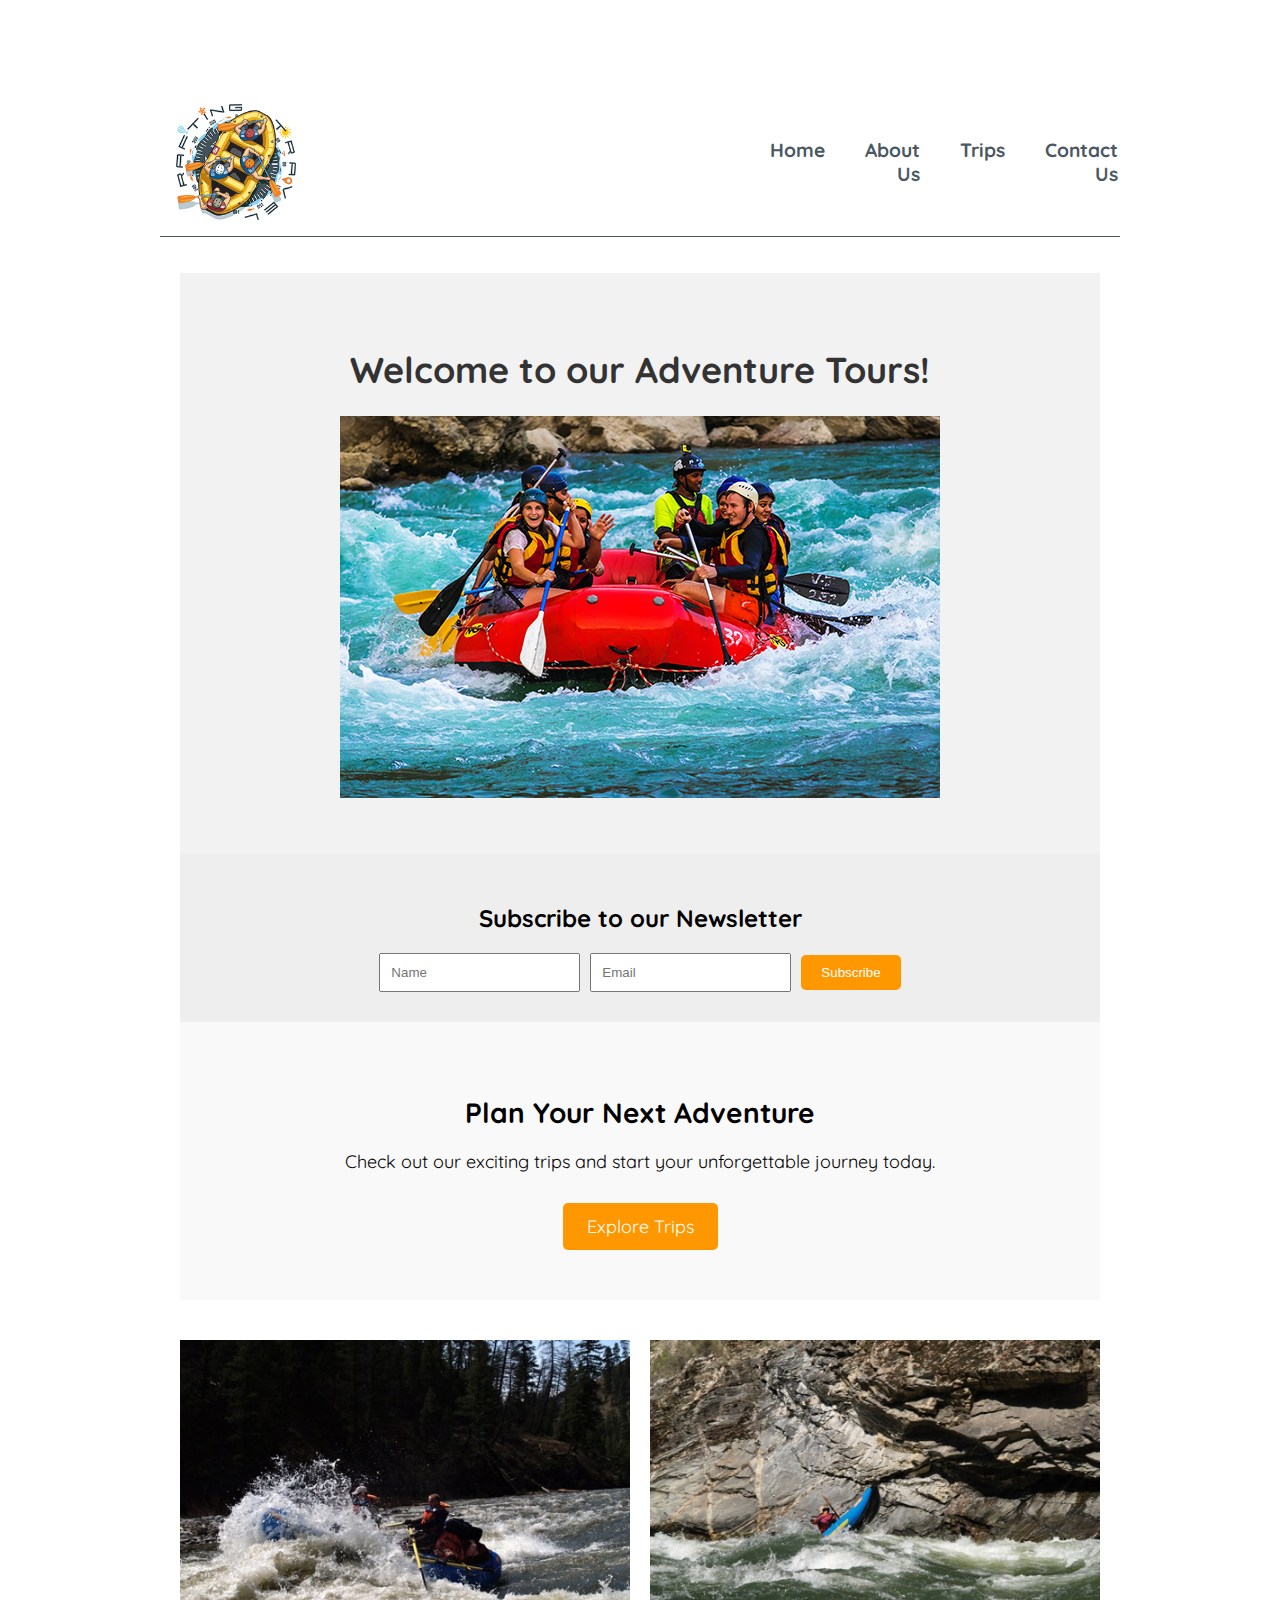
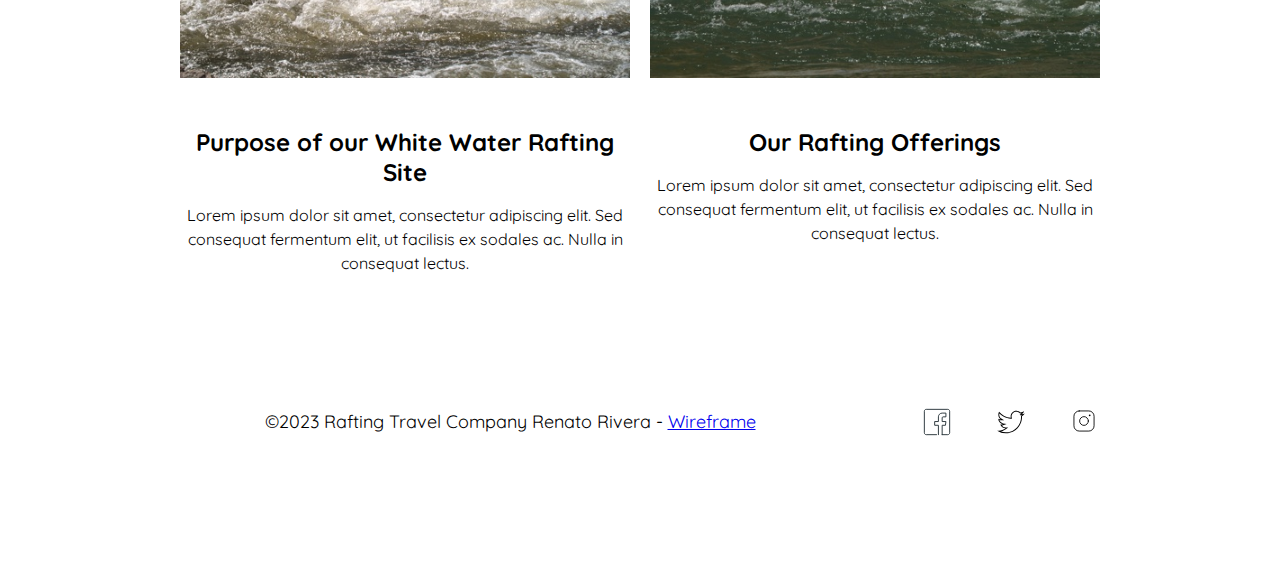
<file: wwr/index.html>
<!DOCTYPE html>
<html lang="en">
<head>
    <meta charset="UTF-8">
    <meta http-equiv="X-UA-Compatible" content="IE=edge">
    <meta name="viewport" content="width=device-width, initial-scale=1.0">
    <title>Rafting Travel Company | Home</title>
    <meta name="description" content="Welcome to the ultimate adventure! Embark on thrilling rafting trips with breathtaking scenery, adrenaline-pumping rapids, and unforgettable memories. Discover the perfect balance of excitement and natural beauty as you navigate through roaring rivers and immerse yourself in the thrill of white water rafting. Join us for an experience of a lifetime!">
    <meta name="author" content="Renato Rivera">
    <link rel="stylesheet" href="styles/rafting.css">
</head>
<body>
    <header>
        <img src="images/logo.png" alt="logo">
        <nav>
            <ul class="navigation">
                <li><a href="site-plan-rafting.html">Home</a></li>
                <li><a href="about.html">About Us</a></li>
                <li><a href="trips.html">Trips   </a></li>
                <li><a href="contact.html">Contact Us</a></li>
            </ul>
        </nav>
    </header>
    <main>
        <section class="hero-home">
            <h1>Welcome to our Adventure Tours!</h1>
            <img src="images/rafting-people.jpg" alt="Adventure Tours">
          </section>
        <section class="newsletter">
            <h2>Subscribe to our Newsletter</h2>
            <form>
            <input type="text" placeholder="Name" required>
            <input type="email" placeholder="Email" required>
            <button type="submit">Subscribe</button>
            </form>
        </section>
        
        <section class="call-to-action">
            <h2>Plan Your Next Adventure</h2>
            <p>Check out our exciting trips and start your unforgettable journey today.</p>
            <a href="trips.html" class="cta-button">Explore Trips</a>
        </section>
        
        <section class="grid-layout">
            <div class="grid-item">
            <img src="images/raft-rapid.jpg" alt="White Water Rafting">
            <h3>Purpose of our White Water Rafting Site</h3>
            <p>Lorem ipsum dolor sit amet, consectetur adipiscing elit. Sed consequat fermentum elit, ut facilisis ex sodales ac. Nulla in consequat lectus.</p>
            </div>
            <div class="grid-item">
            <img src="images/rapid-crashed.jpg" alt="Rafting Offerings">
            <h3>Our Rafting Offerings</h3>
            <p>Lorem ipsum dolor sit amet, consectetur adipiscing elit. Sed consequat fermentum elit, ut facilisis ex sodales ac. Nulla in consequat lectus.</p>
            </div>
        </section>     
    </main>
    <footer>
        <p>&copy;2023 Rafting Travel Company Renato Rivera - <a href="https://app.moqups.com/EI3hm2u8GQ6L7Cp0jgy7CSyYXJ6x3F5n/view/page/a4ceb3652" target="_blank">Wireframe</a></p>
        <nav>
            <ul class="sociallinks">
                <li><a href="https://facebook.com"><img src="images/facebook.svg" alt="Facebook"></a></li>
                <li><a href="https://twitter.com"><img src="images/twitter.svg" alt="Twitter"></a></li>
                <li><a href="https://instagram.com"><img src="images/instagram.svg" alt="Instagram"></a></li>
            </ul>
        </nav>
    </footer>
</body>
</html>
</file>
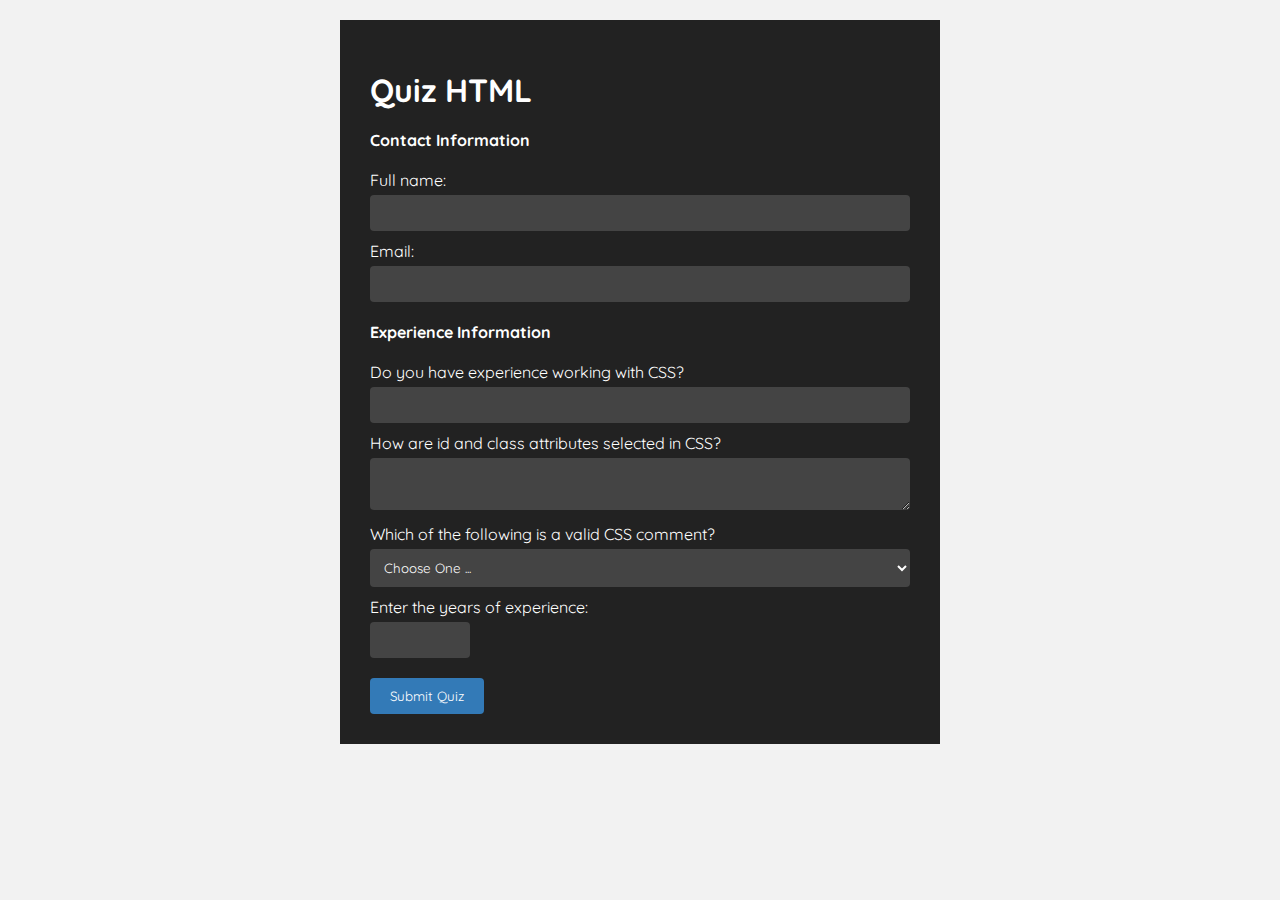
<file: quiz.html>
<!DOCTYPE html>
<html lang="en">
<head>
    <meta charset="UTF-8">
    <meta http-equiv="X-UA-Compatible" content="IE=edge">
    <meta name="viewport" content="width=device-width, initial-scale=1.0">
    <meta name="description" content="Quiz HTML is for to collect information about experience of programmers.">
    <meta name="author" content="Renato Rivera">
    <title>Quiz HTML</title>
    <link rel="stylesheet" href="styles/quiz.css">
</head>
<body>
    <header>

    </header>
    <main>
        <h1>Quiz HTML</h1>
        <form>
          <fieldset>
            <legend>Contact Information</legend>
            <label for="fullname">Full name:</label>
            <input type="text" id="fullname" name="fullname">
            <label for="useremail">Email:</label>
            <input type="email" id="useremail" name="useremail">
          </fieldset>
          <fieldset>
            <legend>Experience Information</legend>
            <label for="q1">Do you have experience working with CSS?</label>
            <input type="text" id="q1" name="q1" required>
            
            <label for="q2">How are id and class attributes selected in CSS?</label>
            <textarea id="q2" name="q2" required></textarea>
            
            <label for="q3">Which of the following is a valid CSS comment?</label>
            <select id="q3" name="q3" required>
              <option value="" selected disabled>Choose One ...</option>
              <option value="option1">/* Option 1 */</option>
              <option value="option2"># Option 2</option>
              <option value="option3">// Option 3</option>
            </select>
            
            <label for="q4">Enter the years of experience:</label>
            <input class="number" type="number" id="q4" name="q4" required>
          </fieldset>
          <button class="submit" type="submit">Submit Quiz</button>
        </form>
      </main>
      
    <footer>

    </footer>
</body>
</html>
</file>
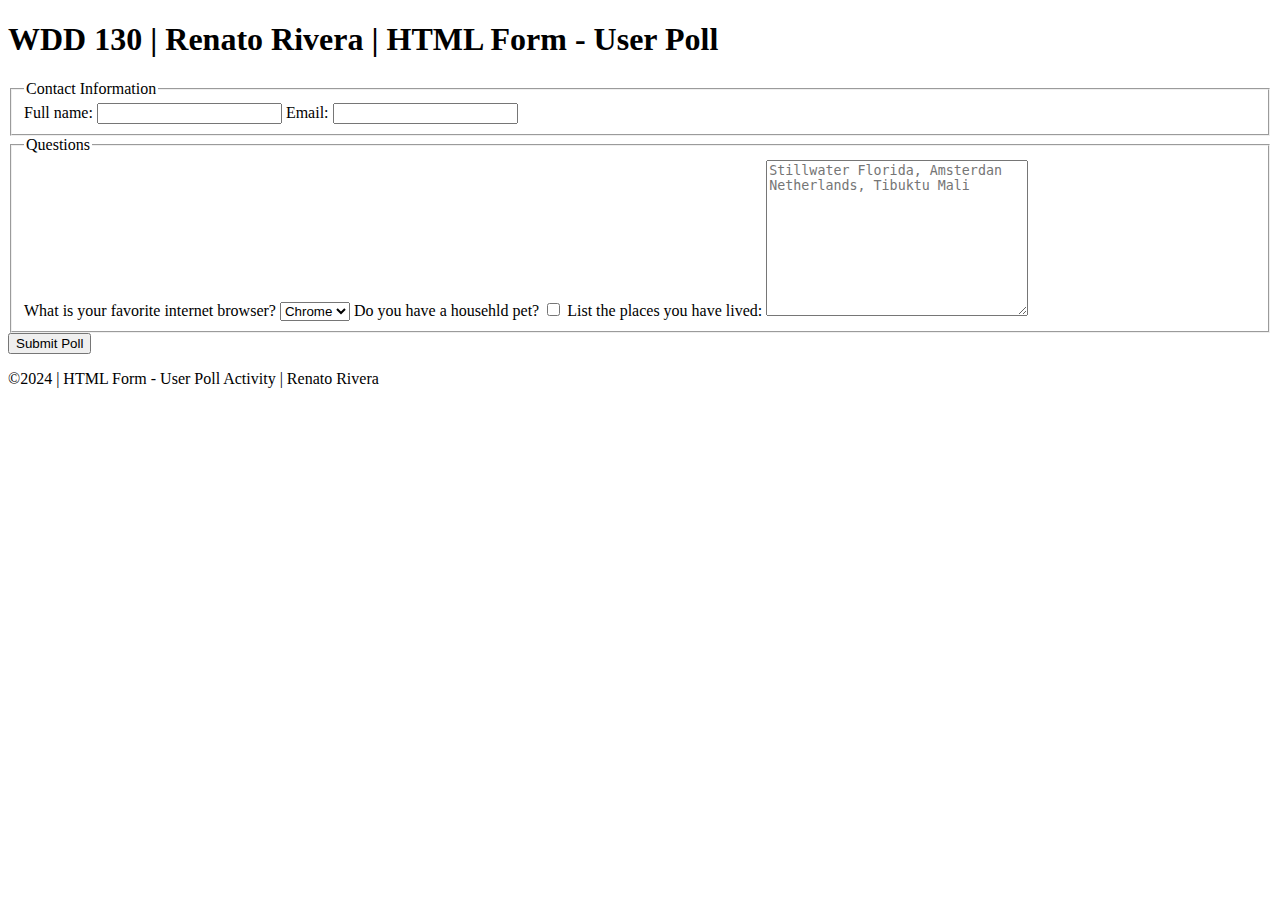
<file: week05/poll-form.html>
<!DOCTYPE html>
<html lang="en">
<head>
    <meta charset="UTF-8">
    <meta http-equiv="X-UA-Compatible" content="IE=edge">
    <meta name="viewport" content="width=device-width, initial-scale=1.0">
    <title>WDD 130 | HTML Form - User Poll</title>
</head>
<body>
    <header>
        <h1>WDD 130 | Renato Rivera | HTML Form - User Poll</h1>
    </header>
    <main>
        <form action="">
            <fieldset>
                <legend>Contact Information</legend>
                <label for="fullname">Full name:</label>
                <input type="text" id="fullname" name="fullname">
                <label for="email">Email:</label>
                <input type="email" id="useremail" name="useremail">
            </fieldset>
            <fieldset>
                <legend>Questions</legend>
                <label for="browser">What is your favorite internet browser?</label>
                <select id="browser">
                    <option value="chorme">Chrome</option>
                    <option value="firefox">Firefox</option>
                    <option value="safari">Safari</option>
                    <option value="edge">Edge</option>
                    <option value="brave">Brave</option>
                    <option value="other">Other</option>
                </select>
                <label for="pet">Do you have a househld pet?</label>
                <input type="checkbox" id="pet" name="pet">
                <label for="feedback">List the places you have lived: </label>
                <textarea id="feedback" name="feedback" id="" cols="30" rows="10" placeholder="Stillwater Florida, Amsterdan Netherlands, Tibuktu Mali"></textarea>
            </fieldset>
        </form>
        <button type="submit">Submit Poll</button>
    </main>
    <footer>
        <p>&copy;2024 | HTML Form - User Poll Activity | Renato Rivera</p>       
    </footer>
</body>
</html>
</file>
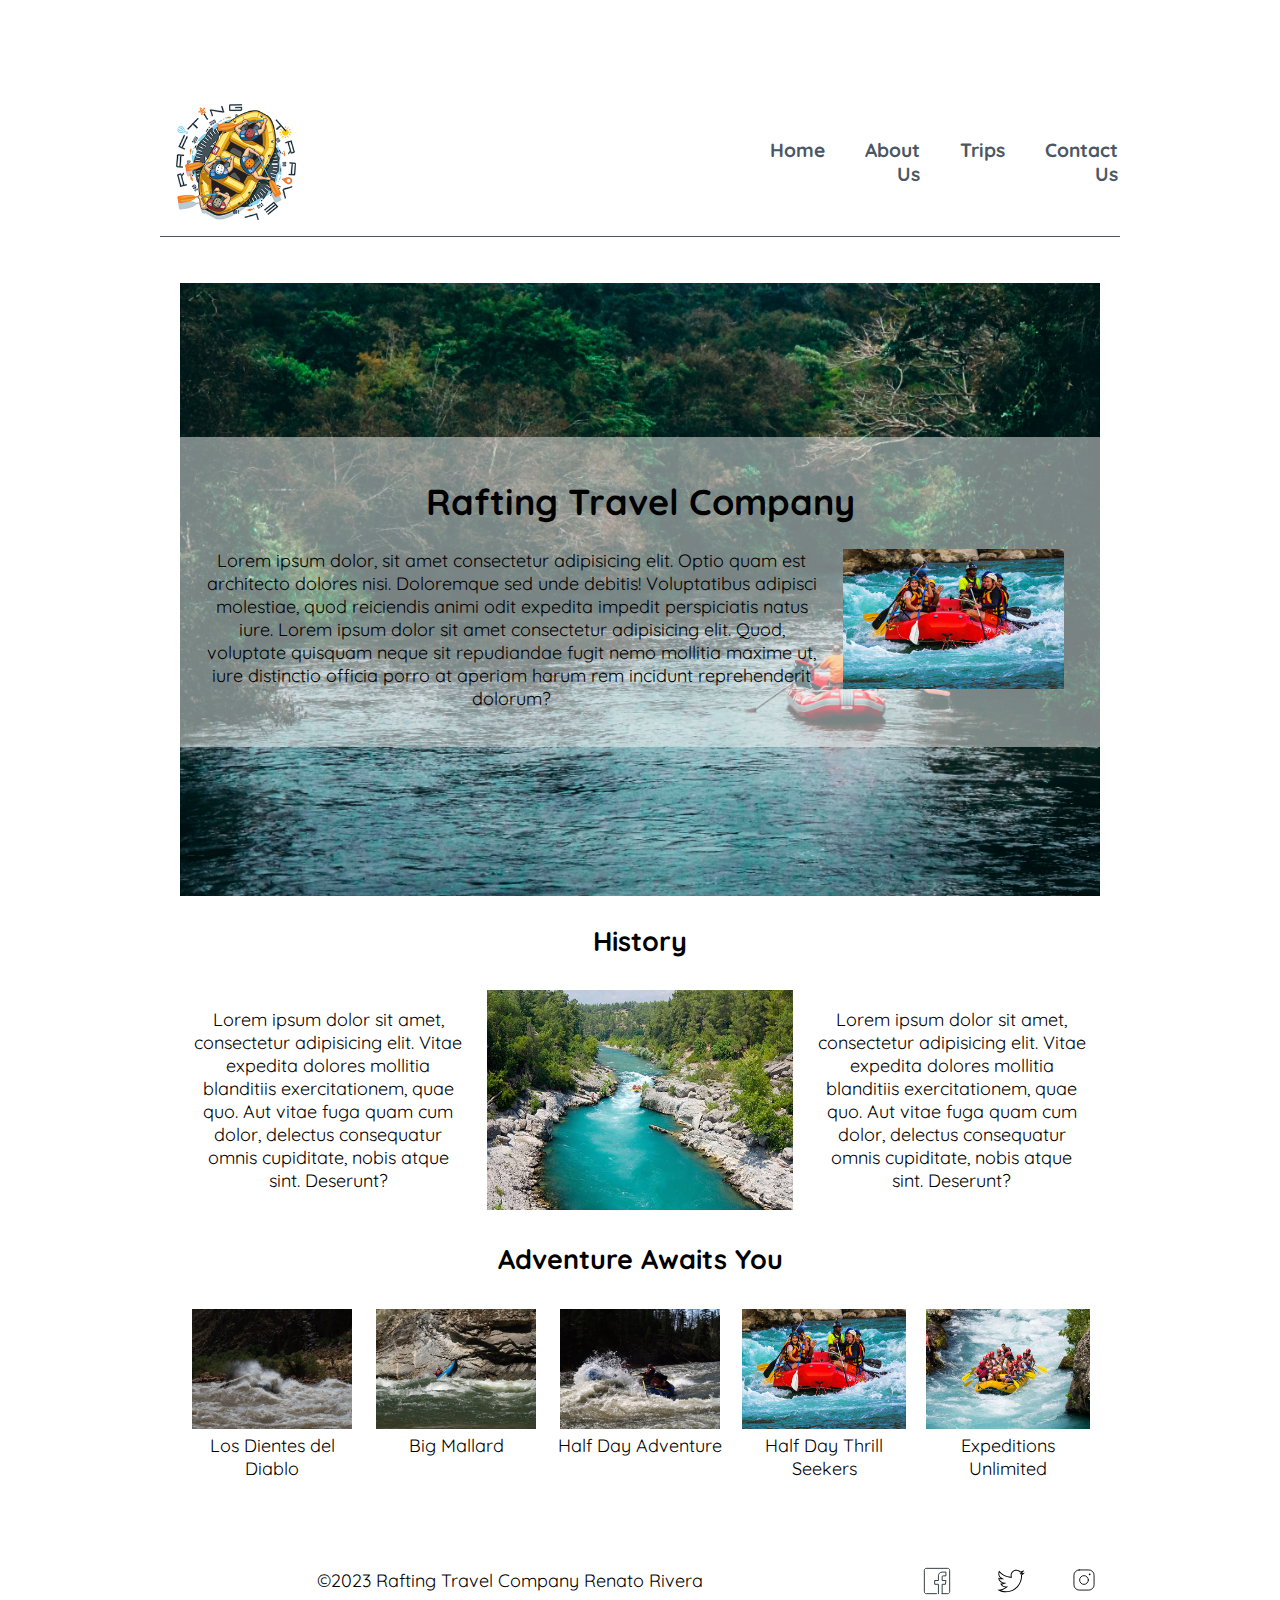
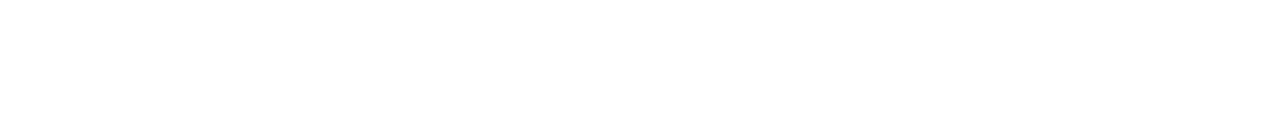
<file: wwr/about.html>
<!DOCTYPE html>
<html lang="en">
<head>
    <meta charset="UTF-8">
    <meta http-equiv="X-UA-Compatible" content="IE=edge">
    <meta name="viewport" content="width=device-width, initial-scale=1.0">
    <title>Rafting Travel Company | About Us</title>
    <meta name="description" content="Rafting Travel Company about us site">
    <meta name="author" content="Renato Rivera">
    <link rel="stylesheet" href="styles/rafting.css">
</head>
<body>
    <header>
        <img src="images/logo.png" alt="logo">
        <nav>
            <ul class="navigation">
                <li><a href="site-plan-rafting.html">Home</a></li>
                <li><a href="about.html">About Us</a></li>
                <li><a href="trips.html">Trips   </a></li>
                <li><a href="contact.html">Contact Us</a></li>
            </ul>
        </nav>
    </header>
    <main>
        <div class="hero">
            <img class="hero-img" src="images/background.jpg" alt="background">
            <article class="hero-content">
                <h1>Rafting Travel Company</h1>
                <img src="images/rafting-people.jpg" alt="Rafting People">
                <p>Lorem ipsum dolor, sit amet consectetur adipisicing elit. Optio quam est architecto dolores nisi. Doloremque sed unde debitis! Voluptatibus adipisci molestiae, quod reiciendis animi odit expedita impedit perspiciatis natus iure. Lorem ipsum dolor sit amet consectetur adipisicing elit. Quod, voluptate quisquam neque sit repudiandae fugit nemo mollitia maxime ut, iure distinctio officia porro at aperiam harum rem incidunt reprehenderit dolorum?</p>
            </article>
        </div>
        <section>
            <h2>History</h2>
            <div class="history">
                <p>Lorem ipsum dolor sit amet, consectetur adipisicing elit. Vitae expedita dolores mollitia blanditiis exercitationem, quae quo. Aut vitae fuga quam cum dolor, delectus consequatur omnis cupiditate, nobis atque sint. Deserunt?</p>
                <img src="images/lake.jpg" alt="Lago">
                <p>Lorem ipsum dolor sit amet, consectetur adipisicing elit. Vitae expedita dolores mollitia blanditiis exercitationem, quae quo. Aut vitae fuga quam cum dolor, delectus consequatur omnis cupiditate, nobis atque sint. Deserunt?</p>
            </div>
        </section>
        <section >
            <h2>Adventure Awaits You</h2>
            <div class="adventures">
                <figure>
                    <img src="images/rapid-warning.jpg" alt="Hermit">
                    <figcaption>Los Dientes del Diablo</figcaption>
                  </figure>
                  
                  <figure>
                    <img src="images/rapid-crashed.jpg" alt="Ik Rapid">
                    <figcaption>Big Mallard</figcaption>
                  </figure>
                  
                  <figure>
                    <img src="images/raft-rapid.jpg" alt="Raft Rapid">
                    <figcaption>Half Day Adventure</figcaption>
                  </figure>
                  
                  <figure>
                    <img src="images/rafting-people.jpg" alt="Rafting 53">
                    <figcaption>Half Day Thrill Seekers</figcaption>
                  </figure>
                  
                  <figure>
                    <img src="images/rafting-group.jpg" alt="Rafting 58">
                    <figcaption>Expeditions Unlimited</figcaption>
                  </figure>
            </div>
        </section>
    </main>
    <footer>
        <p>&copy;2023 Rafting Travel Company Renato Rivera</p>
        <nav>
            <ul class="sociallinks">
                <li><a href="https://facebook.com"><img src="images/facebook.svg" alt="Facebook"></a></li>
                <li><a href="https://twitter.com"><img src="images/twitter.svg" alt="Twitter"></a></li>
                <li><a href="https://instagram.com"><img src="images/instagram.svg" alt="Instagram"></a></li>
            </ul>
        </nav>
    </footer>
</body>
</html>
</file>
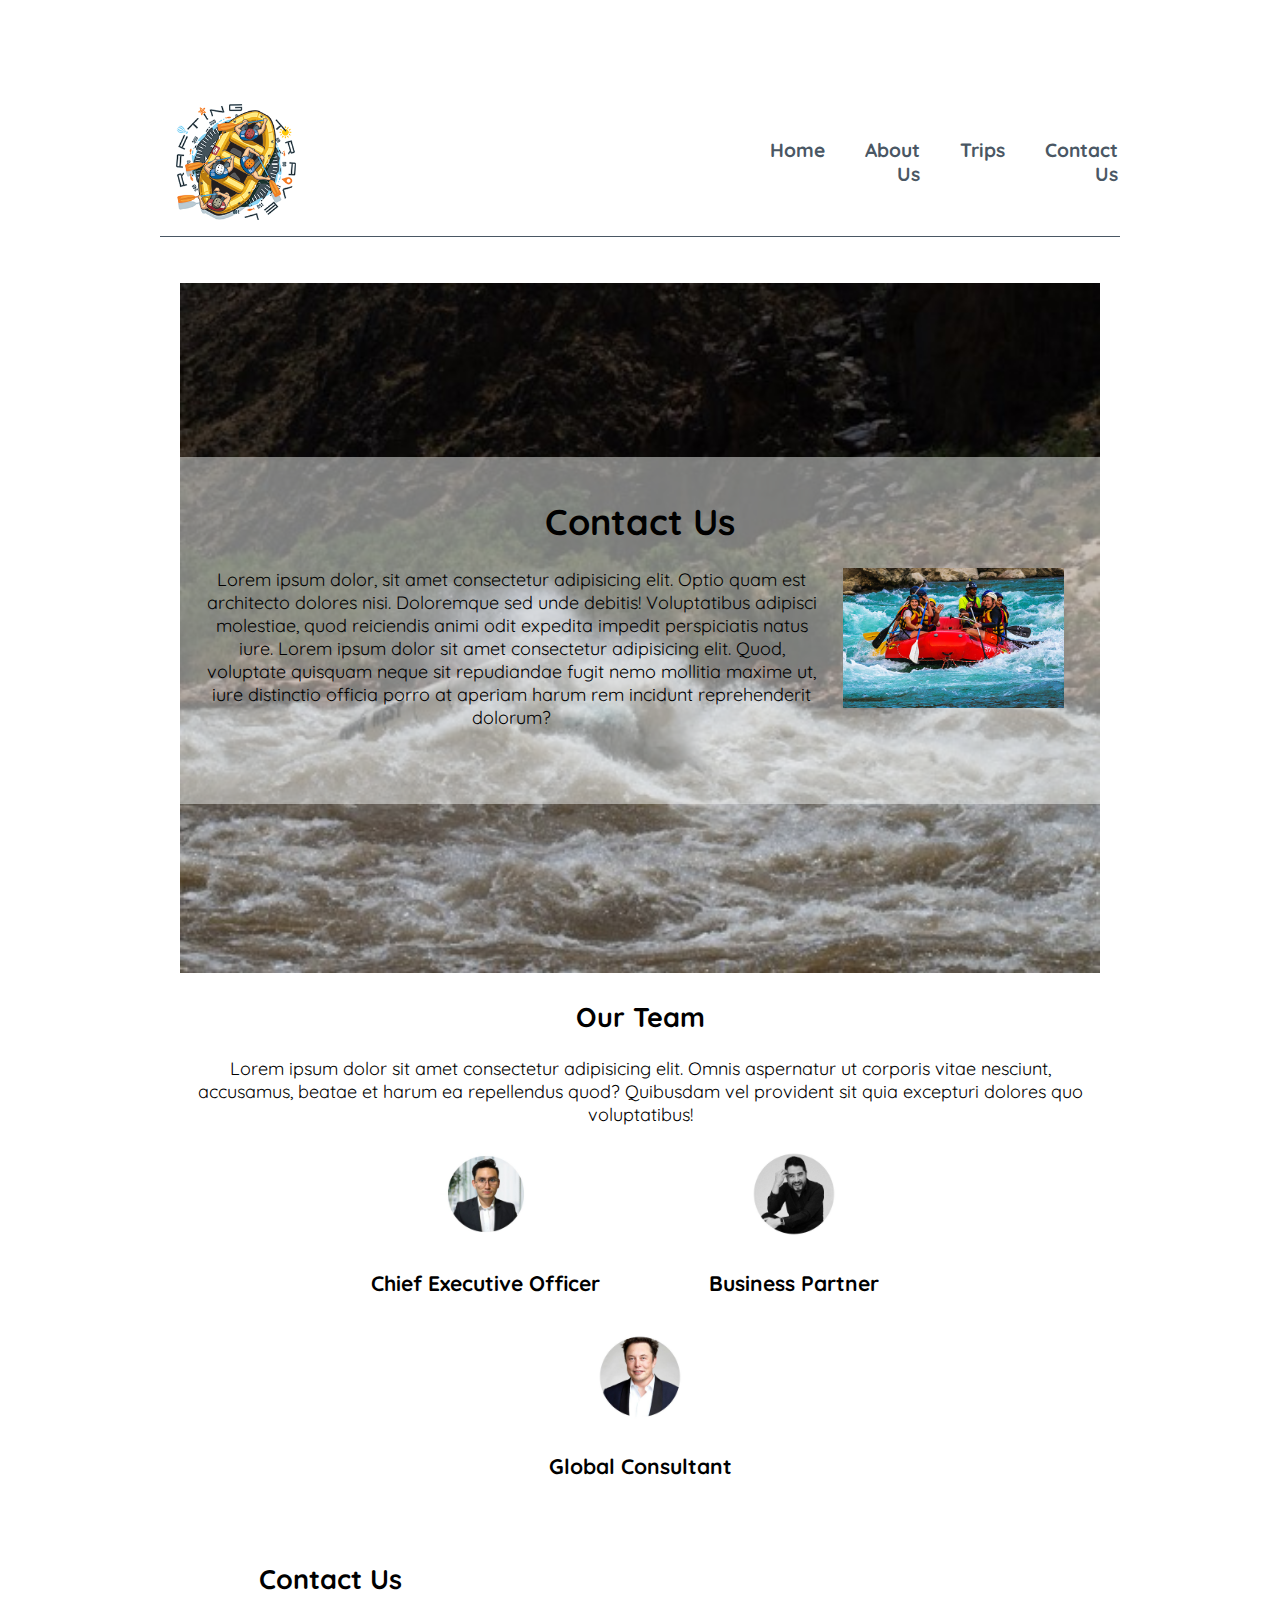
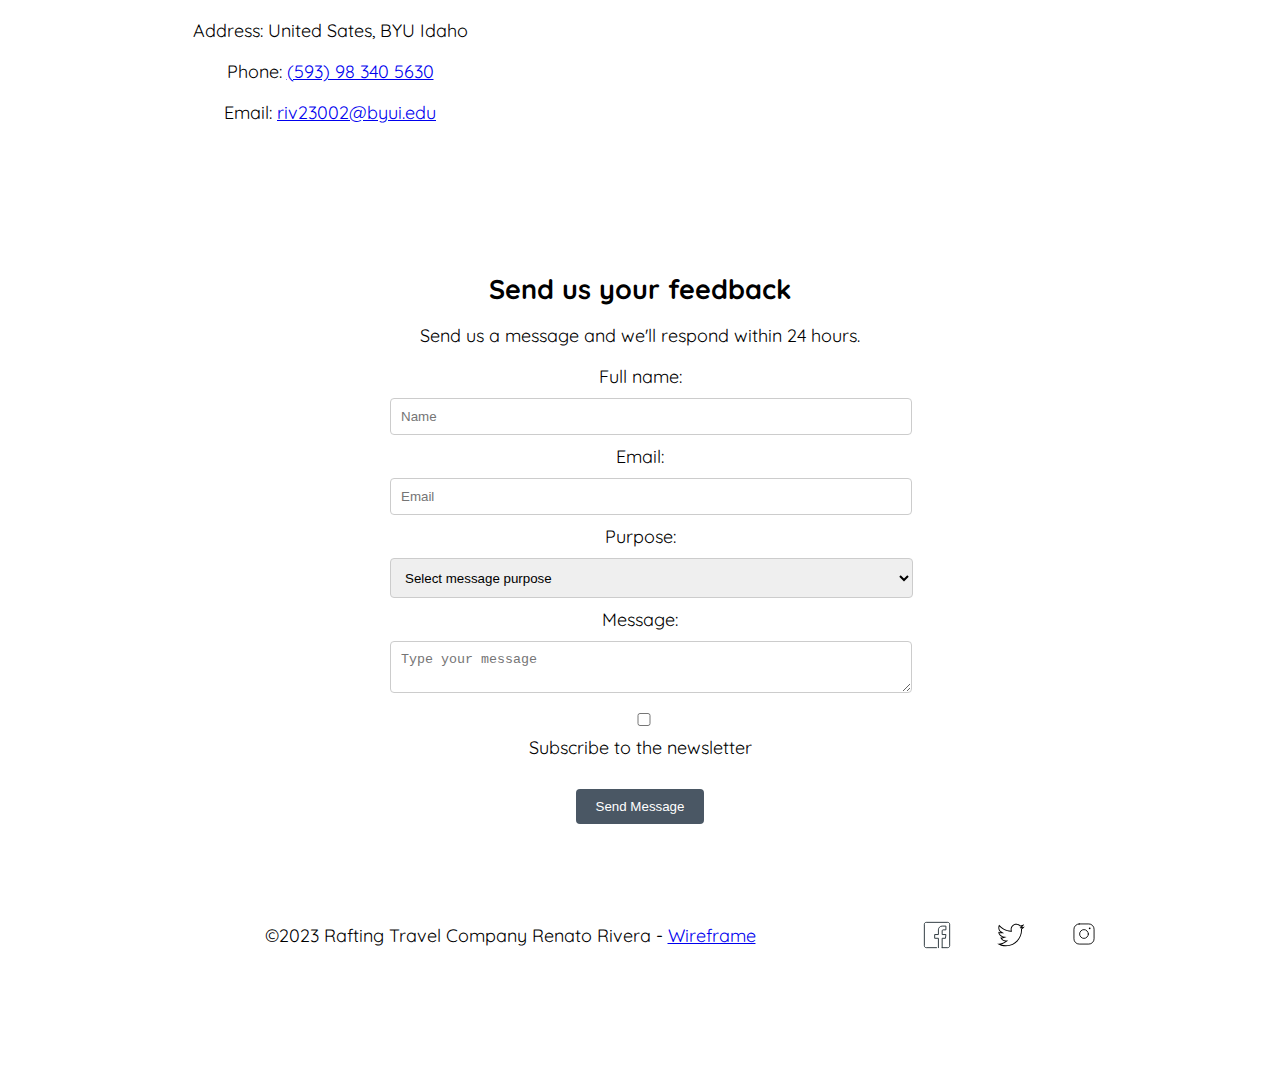
<file: wwr/contact.html>
<!DOCTYPE html>
<html lang="en">
<head>
    <meta charset="UTF-8">
    <meta http-equiv="X-UA-Compatible" content="IE=edge">
    <meta name="viewport" content="width=device-width, initial-scale=1.0">
    <title>Rafting Travel Company | Contact</title>
    <meta name="description" content="Contact us to get in touch with our team. Whether you have a question, feedback, or a business inquiry, we are here to assist you. Fill out our contact form or reach out to us via phone or email. We look forward to hearing from you!">
    <meta name="author" content="Renato Rivera">
    <link rel="stylesheet" href="styles/rafting.css">
</head>
<body>
    <header>
        <img src="images/logo.png" alt="logo">
        <nav>
            <ul class="navigation">
                <li><a href="site-plan-rafting.html">Home</a></li>
                <li><a href="about.html">About Us</a></li>
                <li><a href="trips.html">Trips   </a></li>
                <li><a href="contact.html">Contact Us</a></li>
            </ul>
        </nav>
    </header>
    <main>
        <div class="hero">
            <img class="hero-img" src="images/rapid-warning.jpg" alt="background">
            <article class="hero-content">
                <h1>Contact Us</h1>
                <img src="images/rafting-people.jpg" alt="Rafting People">
                <p>Lorem ipsum dolor, sit amet consectetur adipisicing elit. Optio quam est architecto dolores nisi. Doloremque sed unde debitis! Voluptatibus adipisci molestiae, quod reiciendis animi odit expedita impedit perspiciatis natus iure. Lorem ipsum dolor sit amet consectetur adipisicing elit. Quod, voluptate quisquam neque sit repudiandae fugit nemo mollitia maxime ut, iure distinctio officia porro at aperiam harum rem incidunt reprehenderit dolorum?</p>
            </article>
        </div>

        <section id="employees">
            <h2>Our Team</h2>
            <p>Lorem ipsum dolor sit amet consectetur adipisicing elit. Omnis aspernatur ut corporis vitae nesciunt, accusamus, beatae et harum ea repellendus quod? Quibusdam vel provident sit quia excepturi dolores quo voluptatibus!</p>
            <div class="employee">
                <img src="images/renato_rivera.jpg" alt="Empleado 1">
                <h3>Chief Executive Officer</h3>
            </div>
            <div class="employee">
                <img src="images/freddy_vega.jpg" alt="Empleado 2">
                <h3>Business Partner</h3>
            </div>
            <div class="employee">
                <img src="images/elon_musk.jpg" alt="Empleado 3">
                <h3>Global Consultant</h3>
            </div>
        </section>

        <section id="contact-info">
            <div class="column">
                <h2>Contact Us</h2>
                <p>Address: United Sates, BYU Idaho</p>
                <p>Phone: <a href="tel:+593983405630">(593) 98 340 5630</a> </p>
                <p>Email: <a href="mailto:riv23002@byui.edu">riv23002@byui.edu</a></p>
            </div>
            <div class="column">
                <div id="map">
                    <iframe src="https://www.google.com/maps/embed?pb=!1m18!1m12!1m3!1d2878.9946854928216!2d-111.7859655231955!3d43.814469641984516!2m3!1f0!2f0!3f0!3m2!1i1024!2i768!4f13.1!3m3!1m2!1s0x53540b03dc48a5cf%3A0x1e5534d3c38ef412!2sBrigham%20Young%20University-Idaho!5e0!3m2!1sen!2sec!4v1684720989816!5m2!1sen!2sec" width="600" height="250" style="border:0;" allowfullscreen="" loading="lazy" referrerpolicy="no-referrer-when-downgrade"></iframe>
                </div>
            </div>
        </section>

        <section id="contact-form">
            <h2>Send us your feedback</h2>
            <p>Send us a message and we'll respond within 24 hours.</p>
            <form>
            <label for="name">Full name:</label>
            <input type="text" id="name" name="name" placeholder="Name" required>
            <label for="email">Email:</label>
            <input type="email" id="email" name="email" placeholder="Email" required>
            <label for="purpose">Purpose:</label>
            <select id="purpose" name="purpose" required>
                <option value="">Select message purpose</option>
                <option value="consultation">Consultation</option>
                <option value="suggestion">Suggestion</option>
                <option value="claim">Claim</option>
                <option value="other">Other</option>
            </select>
            <label for="message">Message:</label>
            <textarea id="message" name="message" placeholder="Type your message" required></textarea>
            <label for="newsletter">
                <input type="checkbox" id="newsletter" name="newsletter"> Subscribe to the newsletter
            </label>
            </form>
            <button type="submit">Send Message</button>
        </section>
        
    </main>
    <footer>
        <p>&copy;2023 Rafting Travel Company Renato Rivera - <a href="https://app.moqups.com/ME7zegJJXkEeaxwhotRykPaNcsjsEISA/view/page/ad12de680" target="_blank">Wireframe</a></p>
        <nav>
            <ul class="sociallinks">
                <li><a href="https://facebook.com"><img src="images/facebook.svg" alt="Facebook"></a></li>
                <li><a href="https://twitter.com"><img src="images/twitter.svg" alt="Twitter"></a></li>
                <li><a href="https://instagram.com"><img src="images/instagram.svg" alt="Instagram"></a></li>
            </ul>
        </nav>
    </footer>
</body>
</html>
</file>
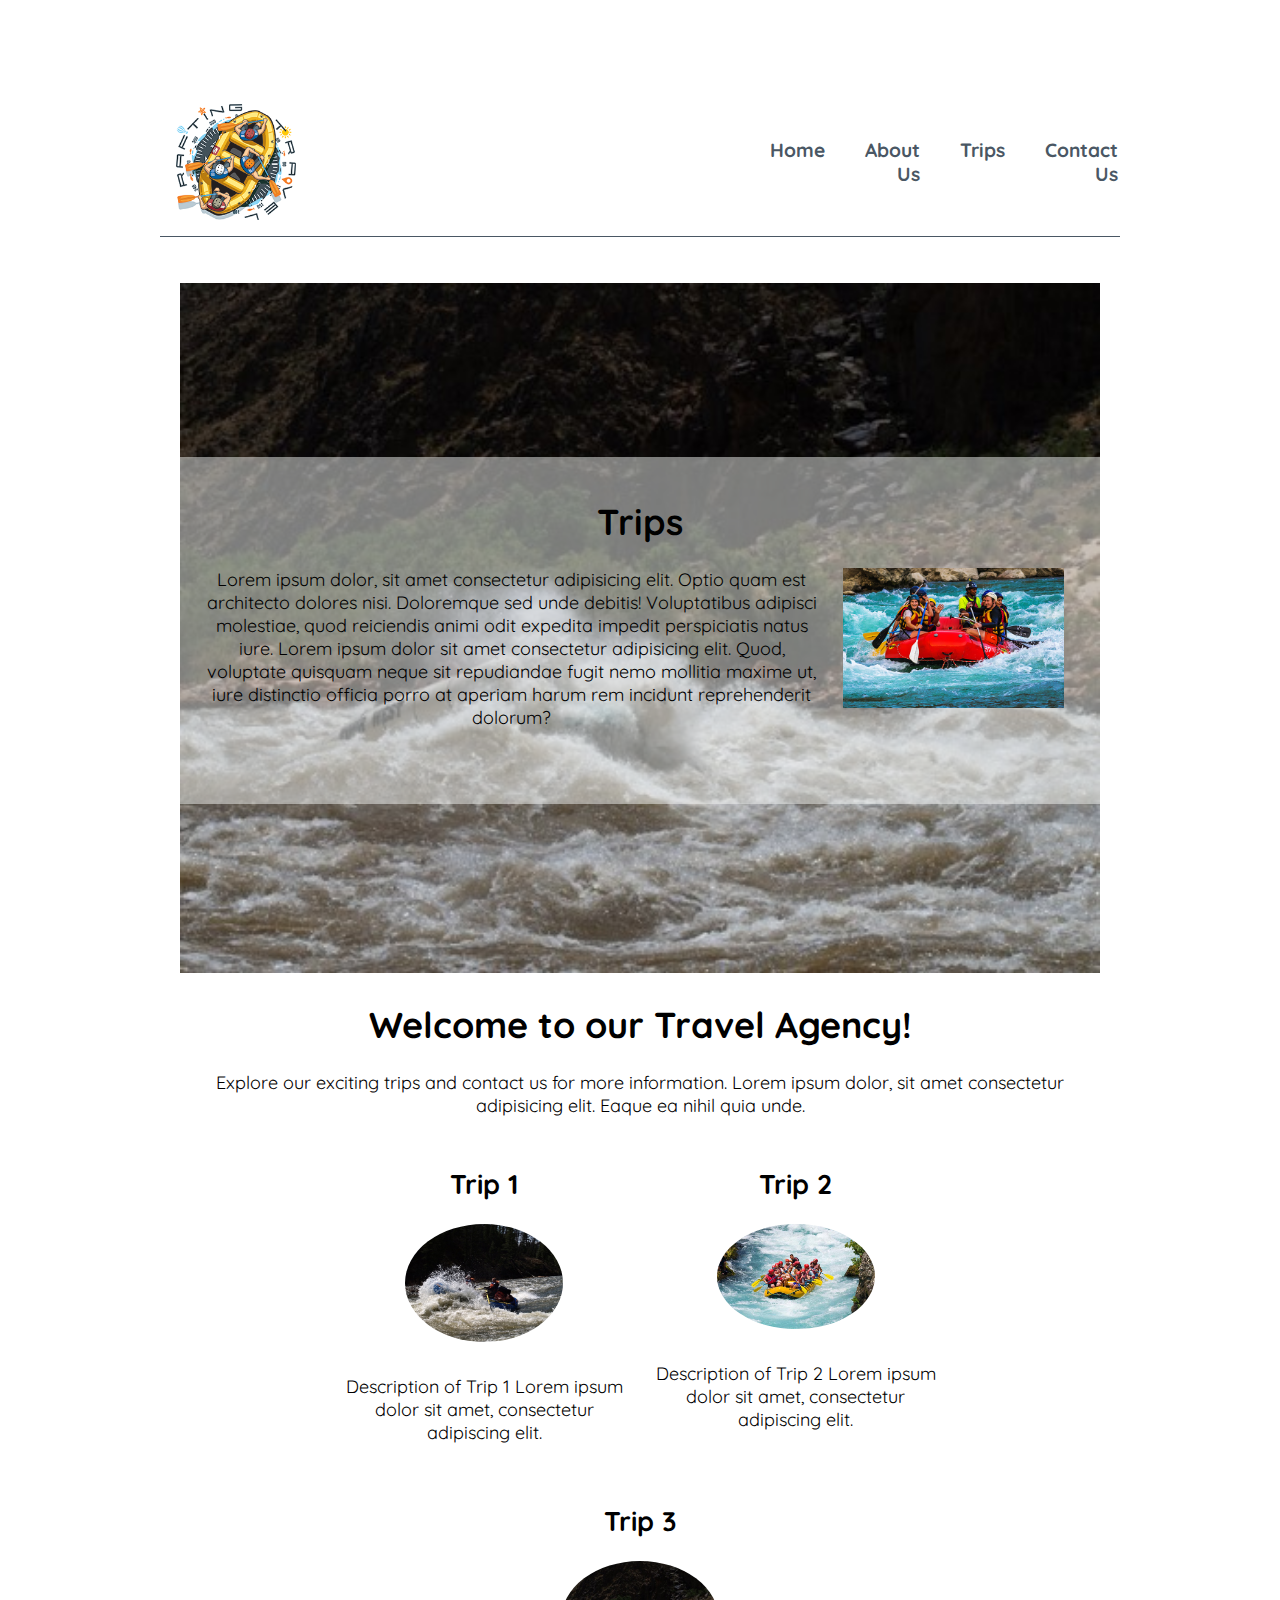
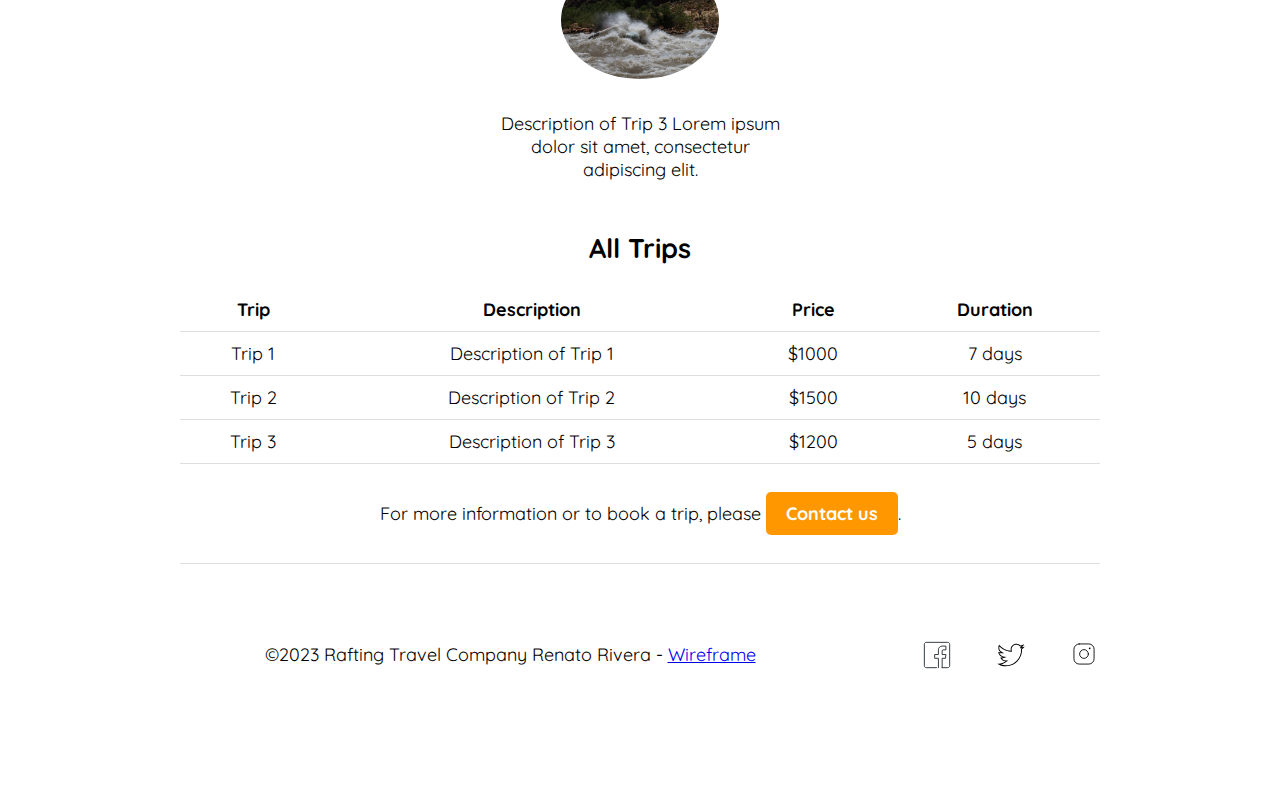
<file: wwr/trips.html>
<!DOCTYPE html>
<html lang="en">
    <head>
        <meta charset="UTF-8">
        <meta http-equiv="X-UA-Compatible" content="IE=edge">
        <meta name="viewport" content="width=device-width, initial-scale=1.0">
        <title>Rafting Site Plan | Trips</title>
        <meta name="description" content="Dive into the world of white water rafting with our exhilarating trips. Explore a variety of rapids, from gentle waves to heart-pounding torrents, as you navigate stunning river landscapes. Whether you're a beginner or an experienced rafter, our trips offer the perfect blend of adventure and awe-inspiring nature. Get ready to paddle, laugh, and create memories that will last a lifetime on our thrilling rafting expeditions!">
        <meta name="author" content="Renato Rivera">
        <link rel="stylesheet" href="styles/rafting.css">
    </head>
<body>
    <header>
        <img src="images/logo.png" alt="logo">
        <nav>
            <ul class="navigation">
                <li><a href="site-plan-rafting.html">Home</a></li>
                <li><a href="about.html">About Us</a></li>
                <li><a href="trips.html">Trips   </a></li>
                <li><a href="contact.html">Contact Us</a></li>
            </ul>
        </nav>
    </header>
    <main>
        <div class="hero">
            <img class="hero-img" src="images/rapid-warning.jpg" alt="background">
            <article class="hero-content">
                <h1>Trips</h1>
                <img src="images/rafting-people.jpg" alt="Rafting People">
                <p>Lorem ipsum dolor, sit amet consectetur adipisicing elit. Optio quam est architecto dolores nisi. Doloremque sed unde debitis! Voluptatibus adipisci molestiae, quod reiciendis animi odit expedita impedit perspiciatis natus iure. Lorem ipsum dolor sit amet consectetur adipisicing elit. Quod, voluptate quisquam neque sit repudiandae fugit nemo mollitia maxime ut, iure distinctio officia porro at aperiam harum rem incidunt reprehenderit dolorum?</p>
            </article>
        </div>
        <div class="container">
            <h1>Welcome to our Travel Agency!</h1>
            
            <p>Explore our exciting trips and contact us for more information. Lorem ipsum dolor, sit amet consectetur adipisicing elit. Eaque ea nihil quia unde. </p>
            
            <div class="trip">
              <h2>Trip 1</h2>
              <img src="images/raft-rapid.jpg" alt="Trip 1">
              <p>Description of Trip 1 Lorem ipsum dolor sit amet, consectetur adipiscing elit.</p>
            </div>
            
            <div class="trip">
              <h2>Trip 2</h2>
              <img src="images/rafting-group.jpg" alt="Trip 2">
              <p>Description of Trip 2 Lorem ipsum dolor sit amet, consectetur adipiscing elit.</p>
            </div>
            
            <div class="trip">
              <h2>Trip 3</h2>
              <img src="images/rapid-warning.jpg" alt="Trip 3">
              <p>Description of Trip 3 Lorem ipsum dolor sit amet, consectetur adipiscing elit.</p>
            </div>
            
            <h2>All Trips</h2>
            
            <table>
              <thead>
                <tr>
                  <th>Trip</th>
                  <th>Description</th>
                  <th>Price</th>
                  <th>Duration</th>
                </tr>
              </thead>
              <tbody>
                <tr>
                  <td>Trip 1</td>
                  <td>Description of Trip 1</td>
                  <td>$1000</td>
                  <td>7 days</td>
                </tr>
                <tr>
                  <td>Trip 2</td>
                  <td>Description of Trip 2</td>
                  <td>$1500</td>
                  <td>10 days</td>
                </tr>
                <tr>
                  <td>Trip 3</td>
                  <td>Description of Trip 3</td>
                  <td>$1200</td>
                  <td>5 days</td>
                </tr>
              </tbody>
              
              <tfoot>
                <tr>
                  <td colspan="4">
                    <p>For more information or to book a trip, please <a href="contact.html" class="contact-button">Contact us</a>.</p>
                  </td>
                </tr>
              </tfoot>
            </table>
        </div>
    </main>


    <footer>
        <p>&copy;2023 Rafting Travel Company Renato Rivera - <a href="https://app.moqups.com/EI3hm2u8GQ6L7Cp0jgy7CSyYXJ6x3F5n/view/page/a8b49fd9f" target="_blank">Wireframe</a></p>
        <nav>
            <ul class="sociallinks">
                <li><a href="https://facebook.com"><img src="images/facebook.svg" alt="Facebook"></a></li>
                <li><a href="https://twitter.com"><img src="images/twitter.svg" alt="Twitter"></a></li>
                <li><a href="https://instagram.com"><img src="images/instagram.svg" alt="Instagram"></a></li>
            </ul>
        </nav>
    </footer>
</body>
</html>
</file>
<file: wwr/styles/rafting.css>
@import url('https://fonts.googleapis.com/css2?family=Lato:ital,wght@0,100;0,300;0,400;1,400&family=Quicksand:wght@400;600&display=swap');
:root {
    /* change the values below to your colors from your palette */
    --primary-color: #4a5764 ;
    --secondary-color: #a2aebd;
    --accent1-color: #f2f3f2;
    --accent2-color: #212225;
  
    /* change the values below to your chosen font(s) */
    --heading-font: 'Lato', 'Quicksand' ;
    --paragraph-font: 'Quicksand';
  
    /* these colors below should be chosen from among your palette colors above */
    --headline-color-on-white: #4a5764;  /* headlines on a white background */ 
    --headline-color-on-color: white; /* headlines on a colored background */ 
    --paragraph-color-on-white: #4a5764; /* paragraph text on a white background */ 
    --paragraph-color-on-color: white; /* paragraph text on a colored background */ 
    --paragraph-background-color: #4a5764  ;
    --nav-link-color: #f2f3f2;
    --nav-background-color: #212225;
    --nav-hover-link-color: white;
    --nav-hover-background-color: #4a5764;
}
  
body {
    font-family: var(--paragraph-font);
    max-width: 960px;
    margin: 0 auto;
    padding: 4em;
    font-size: 18px;
    text-align: center;
}

header {
    margin: 1rem auto;
    display: grid;
    grid-template-columns: 550px 2fr;
    align-items: center;
    border-bottom: 1px solid var(--primary-color);
    max-width: 960px;
}

header img {
    margin: 1rem 1rem 1rem 1rem;
    width: 120px;
    height: auto;
}

nav {
    text-align: right;
}

.navigation {
    display: flex;
    list-style: none;
}

.navigation li {
    flex: 1 1 100%;
}

nav a {
    display: block;
    color: var(--primary-color);
    padding: 20px;
    text-decoration: none;
    font-size: 1.2rem;
    font-weight: bold;
}

.navigation a:hover {
    color: var(--accent2-color);
    font-weight: 700;
    text-decoration: underline;
}

.hero {
    margin: 10px auto;
    position: relative;
}

.hero-img {
    width: 100%;
    height: 100%;
    object-fit: cover;
}

.hero-content {
    position: absolute;
    top: 25%;
    bottom: 25%;
    background-color: rgba(242, 243, 242, 0.5);
    padding: 1em;
}

.hero-content img {
    float: right;
    max-width: 25%;
    margin-left: 1em;
    margin-right: 1em;
}

.history {
    display: flex;
    justify-content: space-evenly;
}

.history p{
    max-width: 33.33%;
    padding: 10px;
}

.history img {
    max-width: 33.33%;
    padding: 10px;
}

.adventures {
    display: flex;
    max-width: 960px;
}

figure {
    width: calc(20%);
    margin: 10px;
    max-width: 300px;
}

figure img {
    max-width: 100%; 
    height: 120px; 
    margin: 0;
}

footer {
    margin: 1rem auto;
    display: grid;
    grid-template-columns: 700px 2fr;
    align-items: center;
    max-width: 960px;
}

footer nav {
    text-align: right;
}

.sociallinks {
    display: flex;
    justify-content:flex-end;
    list-style: none;
}

.sociallinks li {
    flex: 1 100%;
    padding: 0;
}

footer nav a img {
    display: block;
    color: var(--primary-color);
    padding: 1px;
    text-decoration: none;
    font-weight: bold;
    max-width: 30px;
    margin: 1px;
}

.sociallinks a:hover {
    color: var(--accent2-color);
    font-weight: 700;
    text-decoration: underline;
}
/*Contac us page*/

main {
    padding: 20px;
}
  
#employees {
    margin-bottom: 20px;
}
  
.employee {

    display: inline-block;
    text-align: center;
    width: 33%;
    margin-bottom: 10px;
}
  
.employee img {
    width: 100px;
    height: 100px;
    border-radius: 50%;
}
  
#contact-info {
    display: flex;
    flex-wrap: wrap;
    margin-bottom: 20px;
}
  
.column {
    flex: 1 0 10%; /* First column only 10% */
    padding: 10px;
}
  
#map {
    width: 100%;
    height: 300px;  
}

#contact-form {
    max-width: 500px;
    margin: 0 auto;
}
  
#contact-form h2 {
    margin-bottom: 10px;
}
  
#contact-form input,
#contact-form textarea,
#contact-form select {
    width: 100%;
    padding: 10px;
    margin-bottom: 10px;
    border: 1px solid #ccc;
    border-radius: 4px;
}
  
#contact-form select {
    width: 104.5%;
    height: 40px;
}
  
#contact-form label {
    display: block;
    margin-bottom: 10px;
}
  
#contact-form button {
    margin: 20px;
    padding: 10px 20px;
    background-color: var(--primary-color);
    color: white;
    border: none;
    border-radius: 4px;
    cursor: pointer;
}
  
#contact-form button:hover {
    background-color: var(--primary-color);
}
  
.container {
    max-width: 960px;
    margin: 0 auto;
    padding: 0px;
}
  
.trip {
    display: inline-block;
    vertical-align: top;
    width: 33.33%;
    padding: 10px;
    box-sizing: border-box;
    text-align: center;
}

.trip img {
    width: 55%;
    height: auto;
    margin-bottom: 10px;
    border-radius: 50%;
}
  
table {
    width: 100%;
    border-collapse: collapse;
    margin-top: 20px;
}
  
th, td {
    padding: 10px;
    text-align: center;
    border-bottom: 1px solid #ddd;
}

.center {
    display: flex;
    justify-content: center;
    align-items: center;
}
  
 
.contact-button {
    display: inline-block;
    background-color: #ff9800;
    color: #fff;
    padding: 10px 20px;
    border-radius: 5px;
    text-decoration: none;
    font-weight: bold;
    transition: background-color 0.3s ease;
}
  
.contact-button:hover {
    background-color: #ffac33;
}

  /* Estilos para el héroe */
.hero-home {
    background-color: #f2f2f2;
    text-align: center;
    padding: 50px 0;
}
  
.hero-home h1 {
    font-size: 36px;
    color: #333;
}
  
  /* Estilos para el boletín de suscripción */
.newsletter {
    background-color: #eee;
    text-align: center;
    padding: 30px 0;
}
  
.newsletter h2 {
    font-size: 24px;
    margin-bottom: 20px;
}
  
.newsletter form {
    display: flex;
    justify-content: center;
    align-items: center;
}
  
.newsletter input[type="text"],
.newsletter input[type="email"] {
    padding: 10px;
    margin-right: 10px;
}
  
.newsletter button {
    padding: 10px 20px;
    background-color: #ff9800;
    color: #fff;
    border: none;
    border-radius: 5px;
    cursor: pointer;
}
  
  /* Estilos para el llamado a la acción */
.call-to-action {
    background-color: #f9f9f9;
    text-align: center;
    padding: 50px 0;
}
  
.call-to-action h2 {
    font-size: 28px;
    margin-bottom: 20px;
}
  
.call-to-action p {
    font-size: 18px;
    margin-bottom: 30px;
}
  
.cta-button {
    display: inline-block;
    padding: 12px 24px;
    background-color: #ff9800;
    color: #fff;
    border: none;
    border-radius: 5px;
    font-size: 18px;
    text-decoration: none;
}
  
  /* Estilos para la cuadrícula */
.grid-layout {
    display: grid;
    grid-template-columns: repeat(2, 1fr);
    gap: 20px;
    padding: 40px 0;
}
  
.grid-item {
    text-align: center;
}
  
.grid-item img {
    max-width: 100%;
    height: auto;
    margin-bottom: 20px;
}
  
.grid-item h3 {
    font-size: 24px;
    margin-bottom: 10px;
}
  
.grid-item p {
    font-size: 16px;
    line-height: 1.5;
}
  
  /* Estilos adicionales */
  /* Agrega estilos adicionales aquí según tus necesidades */
</file>
<file: styles/quiz.css>
@import url('https://fonts.googleapis.com/css2?family=Lato:ital,wght@0,100;0,300;0,400;1,400&family=Quicksand:wght@400;600&display=swap');

* {
    margin: 0;
    padding: 0;
    box-sizing: border-box;
    font-family:'Quicksand'
}

body {
    background-color: #f2f2f2;
}
  
main {
    max-width: 600px;
    margin: 20px auto;
    padding: 30px;
    background-color: #222;
    color: #fff;
}

h1 {
    margin: 20px 0;
}
  
form fieldset {
    border: none;
    margin-bottom: 20px;
}
  
legend {
    font-weight: bold;
    margin-bottom: 10px;
    color: #fff;
}
  
label {
    display: block;
    margin-top: 10px;
    margin-bottom: 5px;
    color: #fff;
}
  
input, textarea, select {
    width: 100%;
    padding: 10px;
    border: none;
    border-radius: 4px;
    background-color: #444;
    color: #fff;
}
  
select option {
    background-color: #444;
    color: #fff;
}
  
.number {
    width: 100px;
}
  
.submit {
    padding: 10px 20px;
    background-color: #337ab7;
    color: #fff;
    border: none;
    border-radius: 4px;
    cursor: pointer;
}
  
.submit:hover {
    background-color: #23527c;
}
</file>
